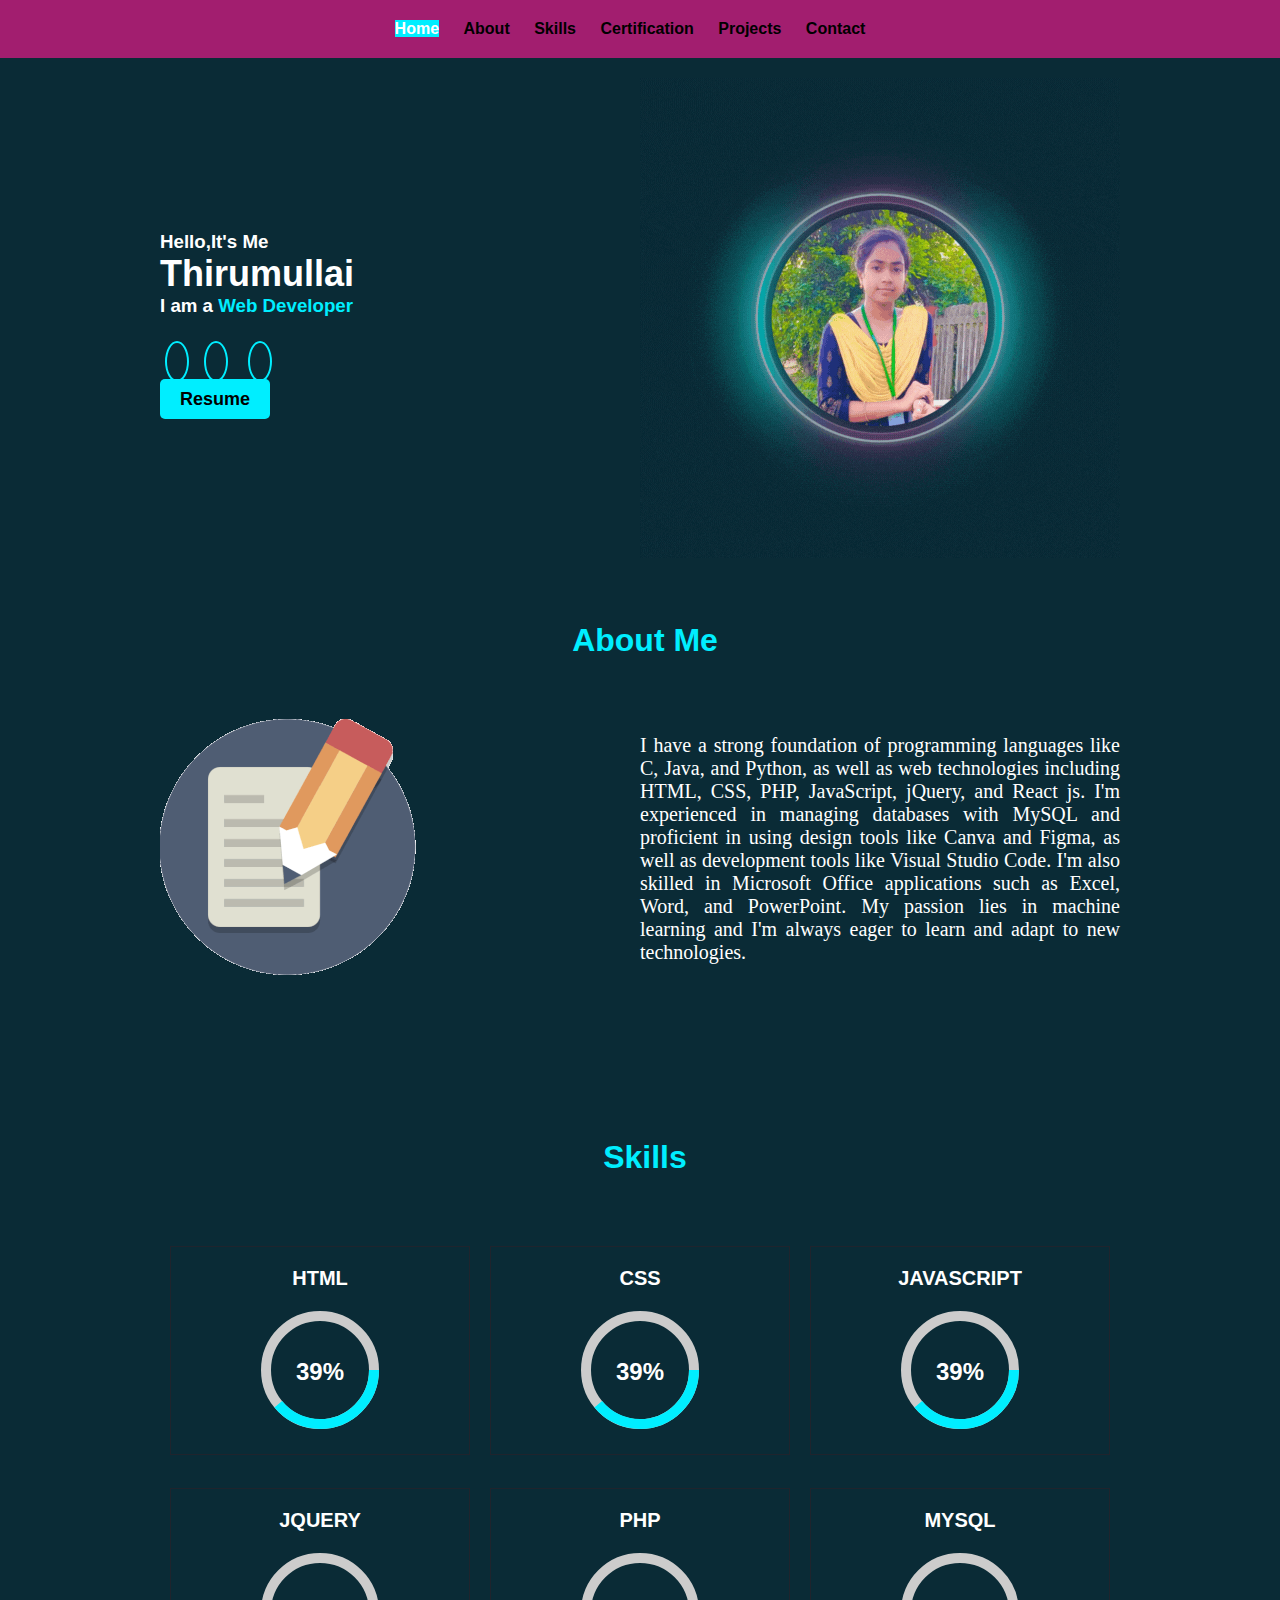
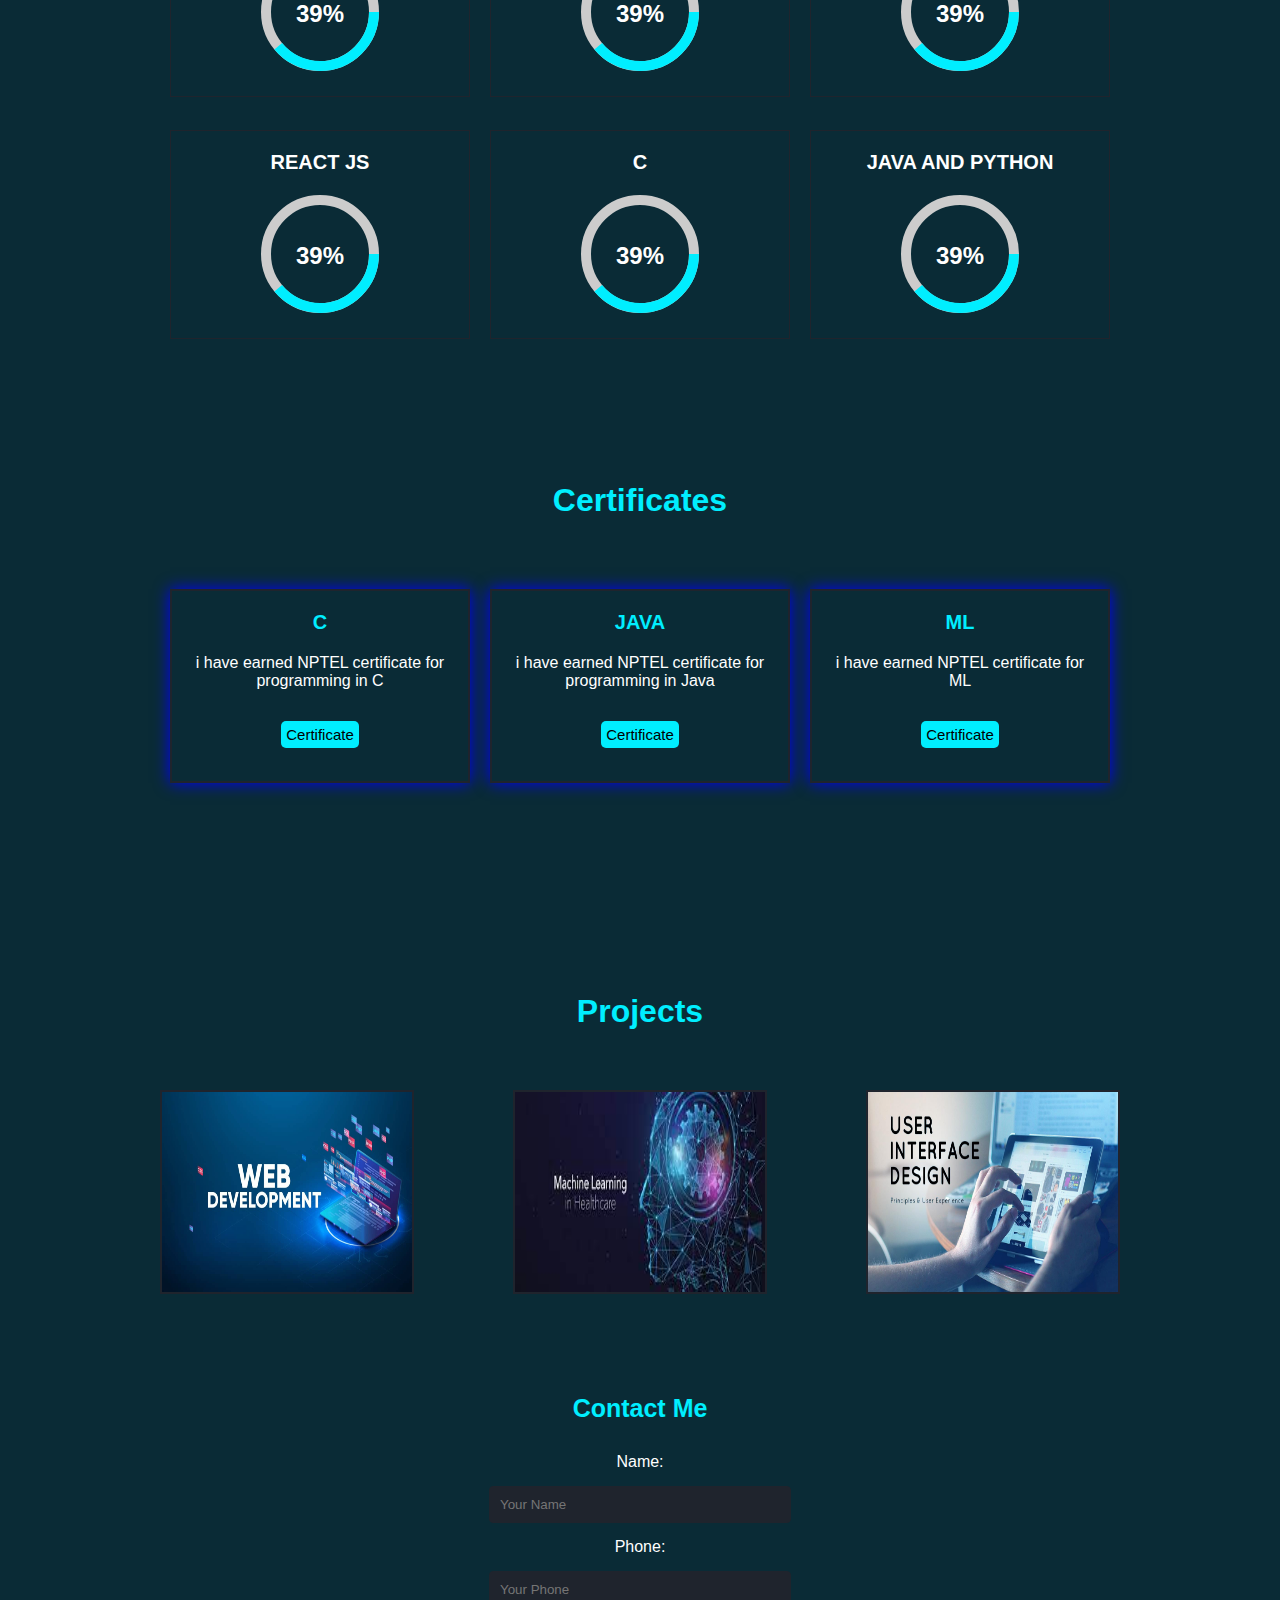
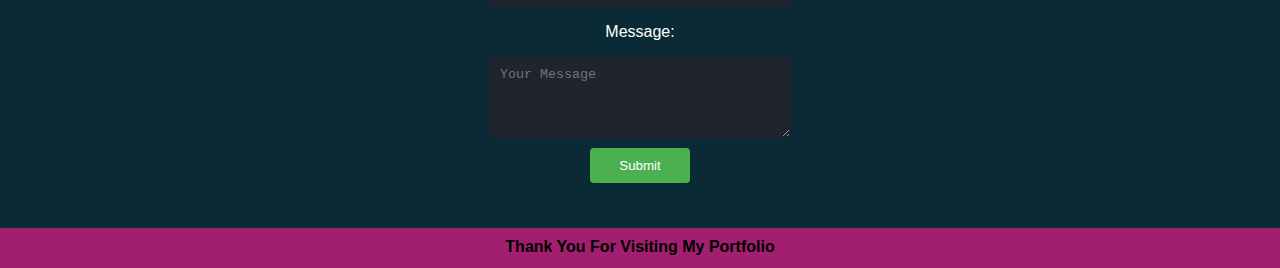
<file: portfolio/index.html>
<!DOCTYPE html>
<html lang="en">
<head>
    <meta charset="UTF-8">
    <meta name="viewport" content="width=device-width, initial-scale=1.0">
    <title>Your Portfolio</title>
    <link rel="stylesheet" type="text/css" href="css/style.css">
	<link rel="stylesheet" href="https://cdnjs.cloudflare.com/ajax/libs/font-awesome/6.4.2/css/all.min.css" integrity="sha512-z3gLpd7yknf1YoNbCzqRKc4qyor8gaKU1qmn+CShxbuBusANI9QpRohGBreCFkKxLhei6S9CQXFEbbKuqLg0DA==" crossorigin="anonymous" referrerpolicy="no-referrer" />
</head>
<body>


    <header id="sticky-header" class="header">
	
        <nav>
           <div class="topnav" id="myTopnav">
                <ul>
                    <li><a href="#home" class="btn active">Home</a></li><a href="javascript:void(0);" class="icon" onclick="myFunction()">
    <i class="fa fa-bars"></i>
  </a>
        
                    <li><a href="#about" class="btn">About</a></li>
                    <li><a href="#skills" class="btn">Skills</a></li>
                    <li><a href="#certification" class="btn">Certification</a></li>
                    <li><a href="#projects" class="btn">Projects</a></li>
                    <li><a href="#contact" class="btn">Contact</a></li>
                </ul>
				    </div>
        </nav>
		
    </header>

 <script>
        // Get the header element
        const header = document.getElementById("sticky-header");

        // Get the initial offset position of the header
        const headerOffset = header.offsetTop;

        // Function to make the header sticky
        function makeHeaderSticky() {
            if (window.pageYOffset > headerOffset) {
                header.style.position = "fixed";
                header.style.top = "0";
            } else {
                header.style.position = "static";
            }
        }

        // Attach an event listener to the window to call the function on scroll
        window.addEventListener("scroll", makeHeaderSticky);
		
function myFunction() {
  var x = document.getElementById("myTopnav");
  if (x.className === "topnav") {
    x.className += " responsive";
  } else {
    x.className = "topnav";
  }
}
</script>
 <script>
        // Add active class to the current button (highlight it)
        var btns = document.querySelectorAll(".btn");
        btns.forEach(function(btn) {
            btn.addEventListener("click", function() {
                var current = document.querySelector(".btn.active");
                if (current) {
                    current.classList.remove("active");
                }
                this.classList.add("active");
            });
        });
    </script>
    

    <section id="home" class="section">
        <div class="container">
            <div class="left">
			<div >
			    <h3>Hello,It's Me</h3>
				<h2 style="color:white;margin:0px;">Thirumullai</h2>
				<p style="font-size: 1.17em;">I am a <span id="domainDisplay" style="color:#0ef;"></span></p><br><br>
				<a href="https://www.linkedin.com/in/thirumullai-t-848a6421a"><i class="fa-brands fa-linkedin" ></i></a>
				<a href="mailto:thirumullaivalluvan@gmail.com"><i class="fa-regular fa-envelope"></i></a>
				<i class="fa-brands fa-github"></i>
				<br><br>
                 <a href="#" class="glow-button">Resume</a> 
                </div>
            </div>
            <div class="right">
               <img src="images/PIC.gif" alt="Your Photo" class="circle ">
            </div>
        </div>
    </section>

     <section class="about" id="about">
	 <div class="icon-heading" style="text-align:center;">
               <i class="fa-solid fa-user"></i>
                <h1>About Me</h1>
           </div>

        <div class="container">
		
            <div class="left">
              <img src="images/pen.gif" alt="Your Photo" class="circles ">  </div>
            <div class="right" >
			   <p style="color:white;text-align:justify;" class="about-paragraph">I have a strong foundation of programming languages like C, Java, and Python, as well as web technologies including HTML, CSS, PHP, JavaScript, jQuery, and React js. I'm experienced in managing databases with MySQL and proficient in using design tools like Canva and Figma, as well as development tools like Visual Studio Code. I'm also skilled in Microsoft Office applications such as Excel, Word, and PowerPoint. My passion lies in machine learning and I'm always eager to learn and adapt to new technologies.</p>
        
            </div>
			
        </div>
		</section>
		<script>
	
	 document.addEventListener('DOMContentLoaded', function() {
            const aboutSection = document.querySelector('.about');
            const aboutParagraph = document.querySelector('.about-paragraph');
            let loaded = false;

            const observer = new IntersectionObserver(entries => {
                if (entries[0].isIntersecting && !loaded) {
                    aboutParagraph.style.transform = 'translateX(0)';
                    loaded = true;
                    observer.disconnect();
                }
            });

            observer.observe(aboutSection);
        });
</script>

    <section id="skills" class="section">
	<div class="icon-heading" style="text-align:center;margin-top:100px;">
               <i class="fa-solid fa-laptop-code"></i>
                <h1>Skills</h1>
           </div>
       <div class="container">
        <div class="skillsection" id="html-section">
            <h2>HTML</h2>
            
			<div style="position: relative; align-items: center;">
                <svg width="120" height="120">
                    <!-- Border Circle -->
                    <circle cx="60" cy="60" r="54" style="fill: none; stroke: #ccc; stroke-width: 10; stroke-dasharray: 339.292; stroke-dashoffset: 0;"></circle>
                    <!-- Progress Circle -->
                    <circle class="progress-ring-html" cx="60" cy="60" r="54" style="fill: none; stroke:  #0ef; stroke-width: 10; stroke-dasharray: 339.292; stroke-dashoffset: 339.292; transition: stroke-dashoffset 1s;"></circle>
                </svg>
                <div class="progress-text-html" style="position: absolute; top: 0; left: 0; right: 0; bottom: 0; display: flex; align-items: center; justify-content: center; font-size: 24px; font-weight: bold; color: #333;">
                    <span class="progress-percent-html" style="color:white;">0%</span>
                </div>
            </div>
            <script>
                const htmlCircle = document.querySelector(".progress-ring-html");
                const htmlText = document.querySelector(".progress-percent-html");

                function setProgressHTML(percent) {
                    const offset = 339.292 - (3.39292 * percent);
                    htmlCircle.style.strokeDashoffset = offset;
                    htmlText.textContent = `${percent}%`;
                }

                function autoStartProgressHTML() {
                    let percent = 0;
                    const interval = setInterval(() => {
                        if (percent < 90) {  // Change 50 to the desired initial percentage
                            percent++;
                            setProgressHTML(percent);
                        } else {
                            clearInterval(interval);
                        }
                    }, 20);  // Change 20 to adjust the animation speed
                }

                window.addEventListener("load", autoStartProgressHTML);
            </script>
        </div>
        <div class="skillsection" id="css-section">
            <h2>CSS</h2>
          
			 <div style="position: relative; align-items: center;">
                <svg width="120" height="120">
                    <!-- Border Circle -->
                    <circle cx="60" cy="60" r="54" style="fill: none; stroke: #ccc; stroke-width: 10; stroke-dasharray: 339.292; stroke-dashoffset: 0;"></circle>
                    <!-- Progress Circle -->
                    <circle class="progress-ring-css" cx="60" cy="60" r="54" style="fill: none; stroke:  #0ef; stroke-width: 10; stroke-dasharray: 339.292; stroke-dashoffset: 339.292; transition: stroke-dashoffset 1s;"></circle>
                </svg>
                <div class="progress-text-css" style="position: absolute; top: 0; left: 0; right: 0; bottom: 0; display: flex; align-items: center; justify-content: center; font-size: 24px; font-weight: bold; color: #333;">
                    <span class="progress-percent-css" style="color:white;">0%</span>
                </div>
            </div>
            <script>
                const cssCircle = document.querySelector(".progress-ring-css");
                const cssText = document.querySelector(".progress-percent-css");

                function setProgressCSS(percent) {
                    const offset = 339.292 - (3.39292 * percent);
                    cssCircle.style.strokeDashoffset = offset;
                    cssText.textContent = `${percent}%`;
                }

                function autoStartProgressCSS() {
                    let percent = 0;
                    const interval = setInterval(() => {
                        if (percent < 90) {  // Change 50 to the desired initial percentage
                            percent++;
                            setProgressCSS(percent);
                        } else {
                            clearInterval(interval);
                        }
                    }, 20);  // Change 20 to adjust the animation speed
                }

                window.addEventListener("load", autoStartProgressCSS);
            </script>
      
        </div>
        <div class="skillsection" id="js-section">
            <h2>JAVASCRIPT</h2>
            <div style="position: relative; align-items: center;">
                <svg width="120" height="120">
                    <!-- Border Circle -->
                    <circle cx="60" cy="60" r="54" style="fill: none; stroke: #ccc; stroke-width: 10; stroke-dasharray: 339.292; stroke-dashoffset: 0;"></circle>
                    <!-- Progress Circle -->
                    <circle class="progress-ring-js" cx="60" cy="60" r="54" style="fill: none; stroke: #0ef; stroke-width: 10; stroke-dasharray: 339.292; stroke-dashoffset: 339.292; transition: stroke-dashoffset 1s;"></circle>
                </svg>
                <div class="progress-text-js" style="position: absolute; top: 0; left: 0; right: 0; bottom: 0; display: flex; align-items: center; justify-content: center; font-size: 24px; font-weight: bold; color: #333;">
                    <span class="progress-percent-js" style="color:white;">0%</span>
                </div>
            </div>
            <script>
                const jsCircle = document.querySelector(".progress-ring-js");
                const jsText = document.querySelector(".progress-percent-js");

                function setProgressJS(percent) {
                    const offset = 339.292 - (3.39292 * percent);
                    jsCircle.style.strokeDashoffset = offset;
                    jsText.textContent = `${percent}%`;
                }

                function autoStartProgressJS() {
                    let percent = 0;
                    const interval = setInterval(() => {
                        if (percent < 70) {  // Change 50 to the desired initial percentage
                            percent++;
                            setProgressJS(percent);
                        } else {
                            clearInterval(interval);
                        }
                    }, 20);  // Change 20 to adjust the animation speed
                }

                window.addEventListener("load", autoStartProgressJS);
            </script>
    </div>
	</section>
	<section style="margin:-67px;" id="skills" class="section">
	<div class="container">
        <div class="skillsection" id="html-section">
            <h2>JQUERY</h2>
            
			<div style="position: relative; align-items: center;">
                <svg width="120" height="120">
                    <!-- Border Circle -->
                    <circle cx="60" cy="60" r="54" style="fill: none; stroke: #ccc; stroke-width: 10; stroke-dasharray: 339.292; stroke-dashoffset: 0;"></circle>
                    <!-- Progress Circle -->
                    <circle class="progress-ring-jq" cx="60" cy="60" r="54" style="fill: none; stroke:  #0ef; stroke-width: 10; stroke-dasharray: 339.292; stroke-dashoffset: 339.292; transition: stroke-dashoffset 1s;"></circle>
                </svg>
                <div class="progress-text-jq" style="position: absolute; top: 0; left: 0; right: 0; bottom: 0; display: flex; align-items: center; justify-content: center; font-size: 24px; font-weight: bold; color: #333;">
                    <span class="progress-percent-jq" style="color:white;">0%</span>
                </div>
            </div>
            <script>
                const jqCircle = document.querySelector(".progress-ring-jq");
                const jqText = document.querySelector(".progress-percent-jq");

                function setProgressjq(percent) {
                    const offset = 339.292 - (3.39292 * percent);
                    jqCircle.style.strokeDashoffset = offset;
                    jqText.textContent = `${percent}%`;
                }

                function autoStartProgressjq() {
                    let percent = 0;
                    const interval = setInterval(() => {
                        if (percent < 70) {  // Change 50 to the desired initial percentage
                            percent++;
                            setProgressjq(percent);
                        } else {
                            clearInterval(interval);
                        }
                    }, 20);  // Change 20 to adjust the animation speed
                }

                window.addEventListener("load", autoStartProgressjq);
            </script>
        </div>
        <div class="skillsection" id="css-section">
            <h2>PHP</h2>
          
			 <div style="position: relative; align-items: center;">
                <svg width="120" height="120">
                    <!-- Border Circle -->
                    <circle cx="60" cy="60" r="54" style="fill: none; stroke: #ccc; stroke-width: 10; stroke-dasharray: 339.292; stroke-dashoffset: 0;"></circle>
                    <!-- Progress Circle -->
                    <circle class="progress-ring-php" cx="60" cy="60" r="54" style="fill: none; stroke:  #0ef; stroke-width: 10; stroke-dasharray: 339.292; stroke-dashoffset: 339.292; transition: stroke-dashoffset 1s;"></circle>
                </svg>
                <div class="progress-text-php" style="position: absolute; top: 0; left: 0; right: 0; bottom: 0; display: flex; align-items: center; justify-content: center; font-size: 24px; font-weight: bold; color: #333;">
                    <span class="progress-percent-php"style="color:white;">0%</span>
                </div>
            </div>
            <script>
                const phpCircle = document.querySelector(".progress-ring-php");
                const phpText = document.querySelector(".progress-percent-php");

                function setProgressphp(percent) {
                    const offset = 339.292 - (3.39292 * percent);
                    phpCircle.style.strokeDashoffset = offset;
                    phpText.textContent = `${percent}%`;
                }

                function autoStartProgressphp() {
                    let percent = 0;
                    const interval = setInterval(() => {
                        if (percent < 80) {  // Change 50 to the desired initial percentage
                            percent++;
                            setProgressphp(percent);
                        } else {
                            clearInterval(interval);
                        }
                    }, 20);  // Change 20 to adjust the animation speed
                }

                window.addEventListener("load", autoStartProgressphp);
            </script>
      
        </div>
        <div class="skillsection" id="js-section">
            <h2>MYSQL</h2>
            <div style="position: relative; align-items: center;">
                <svg width="120" height="120">
                    <!-- Border Circle -->
                    <circle cx="60" cy="60" r="54" style="fill: none; stroke: #ccc; stroke-width: 10; stroke-dasharray: 339.292; stroke-dashoffset: 0;"></circle>
                    <!-- Progress Circle -->
                    <circle class="progress-ring-mysql" cx="60" cy="60" r="54" style="fill: none; stroke: #0ef; stroke-width: 10; stroke-dasharray: 339.292; stroke-dashoffset: 339.292; transition: stroke-dashoffset 1s;"></circle>
                </svg>
                <div class="progress-text-mysql" style="position: absolute; top: 0; left: 0; right: 0; bottom: 0; display: flex; align-items: center; justify-content: center; font-size: 24px; font-weight: bold; color: #333;">
                    <span class="progress-percent-mysql" style="color:white;">0%</span>
                </div>
            </div>
            <script>
                const mysqlCircle = document.querySelector(".progress-ring-mysql");
                const mysqlText = document.querySelector(".progress-percent-mysql");

                function setProgressmysql(percent) {
                    const offset = 339.292 - (3.39292 * percent);
                    mysqlCircle.style.strokeDashoffset = offset;
                    mysqlText.textContent = `${percent}%`;
                }

                function autoStartProgressmysql() {
                    let percent = 0;
                    const interval = setInterval(() => {
                        if (percent < 80) {  // Change 50 to the desired initial percentage
                            percent++;
                            setProgressmysql(percent);
                        } else {
                            clearInterval(interval);
                        }
                    }, 20);  // Change 20 to adjust the animation speed
                }

                window.addEventListener("load", autoStartProgressmysql);
            </script>
    </div>
    </section>
	<section id="skills" class="section" style="margin:-67px;">
       <div class="container">
        <div class="skillsection" id="html-section">
            <h2>REACT JS</h2>
            
			<div style="position: relative; align-items: center;">
                <svg width="120" height="120">
                    <!-- Border Circle -->
                    <circle cx="60" cy="60" r="54" style="fill: none; stroke: #ccc; stroke-width: 10; stroke-dasharray: 339.292; stroke-dashoffset: 0;"></circle>
                    <!-- Progress Circle -->
                    <circle class="progress-ring-react" cx="60" cy="60" r="54" style="fill: none; stroke: #0ef; stroke-width: 10; stroke-dasharray: 339.292; stroke-dashoffset: 339.292; transition: stroke-dashoffset 1s;"></circle>
                </svg>
                <div class="progress-text-react" style="position: absolute; top: 0; left: 0; right: 0; bottom: 0; display: flex; align-items: center; justify-content: center; font-size: 24px; font-weight: bold; color: #333;">
                    <span class="progress-percent-react" style="color:white;">0%</span>
                </div>
            </div>
            <script>
                const reactCircle = document.querySelector(".progress-ring-react");
                const reactText = document.querySelector(".progress-percent-react");

                function setProgressreact(percent) {
                    const offset = 339.292 - (3.39292 * percent);
                    reactCircle.style.strokeDashoffset = offset;
                    reactText.textContent = `${percent}%`;
                }

                function autoStartProgressreact() {
                    let percent = 0;
                    const interval = setInterval(() => {
                        if (percent < 50) {  // Change 50 to the desired initial percentage
                            percent++;
                            setProgressreact(percent);
                        } else {
                            clearInterval(interval);
                        }
                    }, 20);  // Change 20 to adjust the animation speed
                }

                window.addEventListener("load", autoStartProgressreact);
            </script>
        </div>
        <div class="skillsection" id="css-section">
            <h2>C</h2>
          
			 <div style="position: relative; align-items: center;">
                <svg width="120" height="120">
                    <!-- Border Circle -->
                    <circle cx="60" cy="60" r="54" style="fill: none; stroke: #ccc; stroke-width: 10; stroke-dasharray: 339.292; stroke-dashoffset: 0;"></circle>
                    <!-- Progress Circle -->
                    <circle class="progress-ring-c" cx="60" cy="60" r="54" style="fill: none; stroke:  #0ef; stroke-width: 10; stroke-dasharray: 339.292; stroke-dashoffset: 339.292; transition: stroke-dashoffset 1s;"></circle>
                </svg>
                <div class="progress-text-c" style="position: absolute; top: 0; left: 0; right: 0; bottom: 0; display: flex; align-items: center; justify-content: center; font-size: 24px; font-weight: bold; color: #333;">
                    <span class="progress-percent-c" style="color:white;">0%</span>
                </div>
            </div>
            <script>
                const cCircle = document.querySelector(".progress-ring-c");
                const cText = document.querySelector(".progress-percent-c");

                function setProgressc(percent) {
                    const offset = 339.292 - (3.39292 * percent);
                    cCircle.style.strokeDashoffset = offset;
                    cText.textContent = `${percent}%`;
                }

                function autoStartProgressc() {
                    let percent = 0;
                    const interval = setInterval(() => {
                        if (percent < 80) {  // Change 50 to the desired initial percentage
                            percent++;
                            setProgressc(percent);
                        } else {
                            clearInterval(interval);
                        }
                    }, 20);  // Change 20 to adjust the animation speed
                }

                window.addEventListener("load", autoStartProgressc);
            </script>
      
        </div>
		<div class="skillsection" id="css-section">
            <h2>JAVA AND PYTHON</h2>
          
			 <div style="position: relative; align-items: center;">
                <svg width="120" height="120">
                    <!-- Border Circle -->
                    <circle cx="60" cy="60" r="54" style="fill: none; stroke: #ccc; stroke-width: 10; stroke-dasharray: 339.292; stroke-dashoffset: 0;"></circle>
                    <!-- Progress Circle -->
                    <circle class="progress-ring-jp" cx="60" cy="60" r="54" style="fill: none; stroke: #0ef; stroke-width: 10; stroke-dasharray: 339.292; stroke-dashoffset: 339.292; transition: stroke-dashoffset 1s;"></circle>
                </svg>
                <div class="progress-text-jp" style="position: absolute; top: 0; left: 0; right: 0; bottom: 0; display: flex; align-items: center; justify-content: center; font-size: 24px; font-weight: bold; color: #333;">
                    <span class="progress-percent-jp" style="color:white;">0%</span>
                </div>
            </div>
            <script>
                const jpCircle = document.querySelector(".progress-ring-jp");
                const jpText = document.querySelector(".progress-percent-jp");

                function setProgressjp(percent) {
                    const offset = 339.292 - (3.39292 * percent);
                    jpCircle.style.strokeDashoffset = offset;
                    jpText.textContent = `${percent}%`;
                }

                function autoStartProgressjp() {
                    let percent = 0;
                    const interval = setInterval(() => {
                        if (percent < 70) {  // Change 50 to the desired initial percentage
                            percent++;
                            setProgressjp(percent);
                        } else {
                            clearInterval(interval);
                        }
                    }, 20);  // Change 20 to adjust the animation speed
                }

                window.addEventListener("load", autoStartProgressjp);
            </script>
      
        </div>
		</section>

    <section id="certification" class="section">
	<div class="icon-heading" style="text-align:center;margin-top:100px;">
          
                <h1>Certificates</h1>
           </div>
        <div class="container">
            
        <div class="certificate">
            <h2>C</h2>
            <p>i have earned NPTEL certificate for programming in C</p><br><br>
			<a href="#" class="glow-button" id= "showImage">Certificate</a> 
    <script>
      
document.getElementById('showImage').addEventListener('click', function() {
    // Create a new window or tab to display the image
    var newWindow = window.open('', '', 'width=400,height=400');
    
    // Specify the URL of the image you want to display
    var imageUrl = 'images/c.jpg';

    // Create an image element and set its source attribute
    var imageElement = document.createElement('img');
    imageElement.src = imageUrl;
	imageElement.width = 400; 
	imageElement.height = 400;

    // Append the image element to the new window's document
    newWindow.document.body.appendChild(imageElement);
});
</script>
        </div>
		
        <div class="certificate">
            <h2>JAVA</h2>
            <p>i have earned NPTEL certificate for programming in Java</p><br><br>
			<a href="#" class="glow-button" id= "image">Certificate</a> 
			<script>
      
document.getElementById('image').addEventListener('click', function() {
    // Create a new window or tab to display the image
    var newWindow = window.open('', '', 'width=400,height=400');
    
    // Specify the URL of the image you want to display
    var imageUrl = 'images/java.jpg';

    // Create an image element and set its source attribute
    var imageElement = document.createElement('img');
    imageElement.src = imageUrl;
	imageElement.width = 400; 
	imageElement.height = 400;

    // Append the image element to the new window's document
    newWindow.document.body.appendChild(imageElement);
});
      </script>
        </div>
		  <div class="certificate">
            <h2>ML</h2>
            <p>i have earned NPTEL certificate for ML</p><br><br>
			<a href="#" class="glow-button" id= "show">Certificate</a> 
			 <script>
      
document.getElementById('show').addEventListener('click', function() {
    // Create a new window or tab to display the image
    var newWindow = window.open('', '', 'width=400,height=400');
    
    // Specify the URL of the image you want to display
    var imageUrl = 'images/m.jpg';

    // Create an image element and set its source attribute
    var imageElement = document.createElement('img');
    imageElement.src = imageUrl;
	imageElement.width = 400; 
	imageElement.height = 400; 

    // Append the image element to the new window's document
    newWindow.document.body.appendChild(imageElement);
});
</script>
        </div>
   
            <!-- Add content for the Certification section -->
        </div>
    </section>

    <section id="projects" class="section">
	<div class="icon-heading" style="text-align:center;margin-top:100px;">
               
                <h1>Projects</h1>
           </div>
        <div class="container">
               
        <div class="project" >
           <img src="images/web.jpg" alt="Your Photo" class="pro" >
		    <div class="caption">I have successfully completed the web development project on <b>Online Hospital Management System </b></div>
    
        </div>
        <div class="project" >
           <img src="images/ml.jpg" alt="Your Photo"  class="pro" >
			 <div class="caption">I have successfully completed the ML project for<b> OnlineDisease Prediction System</b></div>
        </div> 
        <div class="project">
            <img src="images/ui.jpg" alt="Your Photo" class="pro" >
			 <div class="caption">Designed and prototyped the user interface for <b>Food Ordering App</b></div>
        </div>
        </div>
    </section>

    <section id="contact" class="section">
        <div >
            <h2>Contact Me</h2>
            <!-- Add content for the Contact section -->
			<form method="post" action="process_form.php" class="containers">
            <label for="name">Name:</label>
            <input type="text" id="name" name="name" placeholder="Your Name" required>

            <label for="phone">Phone:</label>
            <input type="tel" id="phone" name="phone" placeholder="Your Phone" required>

            <label for="message">Message:</label>
            <textarea id="message" name="message" rows="4" placeholder="Your Message" required></textarea>

            <input type="submit" value="Submit" >
        </form>
        </div>
    </section>

    <footer>
        <div  style="text-align:center;" >
            <p style="padding:10px 30px ;"><b>Thank You For Visiting My Portfolio</b></p>
        </div>
    </footer>
	<script>
	

        const domains = ["Web Developer", "C Developer", "UI Designer"];
        const domainDisplay = document.getElementById("domainDisplay");
        
        let currentIndex = 0;
        
        function displayNextDomain() {
            domainDisplay.textContent = domains[currentIndex];
            currentIndex = (currentIndex + 1) % domains.length;
        }
        
        // Display the first domain immediately
        displayNextDomain();
        
        // Set an interval to display domains one by one
        setInterval(displayNextDomain, 2000); // Change the time interval (in milliseconds) as per your preference
    </script>
	
</body>
</html>
</file>
<file: portfolio/css/style.css>
/* Reset some default styles */
body, h1, h2, h3, p, ul, li {
    margin: 0;
    padding: 0;
}
@media (max-width: 481px) {
  html {
    font-size: 60%;
  }
}


/* Basic styling for the body */
body {
    font-family: Arial, sans-serif;
    background-color:#0A2B36;
	
	
}

/* Header styles with gradient background */
.header {
    background-color:#A21E6F;
    text-align: center;
    padding: 20px 0;
	 
    
}

nav ul {
    list-style: none;
	
}

nav ul li {
    display: inline;
    margin-right: 20px;
}

nav a {
    text-decoration: none;
    outline: none;
    font-weight: bold;
    color:black;
}

nav a:hover {
    color: #ff8c00;
}

/* Container styles */
.container {
    max-width: 960px;
    margin: 0 auto;
    padding: 20px;
   
   
}

/* Section styles */
.section {
    padding: 40px 0;
}

/* Section headings */
.section h2 {
    font-size: 36px;
    margin-bottom: 20px;
    color: #0ef;
}

/* Footer styles */
footer {
    
	background-color:#A21E6F; 
	width:100%;
	height:40px;
}
/* Other CSS styles... */

/* Home section styles */
.container {
    display: flex;
    align-items: center;
	margin-top:-40px;
   
   
}.container {
    display: flex;
    align-items: center;
	margin-top:-40px;
   
   
}

.left {
    flex: 1;
	font-weight: bold;
	color:white;    
	
}

.right {
    flex: 1;
    text-align: center;
	
	
}

.circle{
	height:100%;
	width:100%;
	object-fit: cover;
}

 /*.circle {
            width: 150px;
            height: 150px;
            border-radius: 50%;
            background-color: transparent;
            animation: pulse-border 2s linear infinite;
        }

        @keyframes pulse-border {
            0% {
                box-shadow: 0 0 20px #FF5733, 0 0 20px #FF5733, 0 0 20px #FF5733, 0 0 20px #FF5733;
                transform: scale(1);
            }
            50% {
                box-shadow: 0 0 20px #33FF57, 0 0 20px #33FF57, 0 0 20px #33FF57, 0 0 20px #33FF57;
                transform: scale(1.05);
            }
            100% {
                box-shadow: 0 0 20px #5733FF, 0 0 20px #5733FF, 0 0 20px #5733FF, 0 0 20px #5733FF;
                transform: scale(1);
            }
        } */
	.fa-linkedin{
			color:#0ef;
			border:2px solid #0ef;
			border-radius:50%;
			padding:10px;
			margin:5px;
            
}
.fa-linkedin:hover{
	box-shadow: 0 0 10px #0ef
}
			
		
   .fa-envelope{
	   color:#0ef;
			border:2px solid #0ef;
			border-radius:50%;
			padding:10px;
			margin:10px;
		}
		.fa-envelope:hover{
	box-shadow: 0 0 10px #0ef
}
    .fa-github
	{
	   color:#0ef;
			border:2px solid #0ef;
			border-radius:50%;
			padding:10px;
			margin:10px;
		}
		 .fa-github:hover{
	box-shadow: 0 0 10px #0ef
}
		.container {
    display: flex;
    justify-content: space-between;
}

.skillsection {
    flex: 1;
    padding: 20px;
    border: 1px solid #1f242d;
    margin: 10px;
    text-align: center;
}
.skillsection h2 {
	color:white;
	font-size:20px;
}
 .glow-button {
            
            padding: 10px 20px;
            background-color: #0ef;
            color: black;
            text-decoration: none;
            border: none;
            border-radius: 5px;
            font-size: 18px;
            text-align: center;
            transition: background-color 0.3s ease;
        }

        .glow-button:hover {
            animation: glow 1s infinite;
        }

        @keyframes glow {
            0% {
                background-color: #0ef;
                box-shadow: 0 0 5px #0ef;
            }
            50% {
                background-color: #0ef;
                box-shadow: 0 0 20px #0ef;
            }
            100% {
                background-color:#0ef;
                box-shadow: 0 0 5px #0ef;
            }
        }
		/* Define the active class to style the active menu item */
.icon-heading {
    margin-bottom: 80px;
    display: flex;
    align-items: center; /* Vertically center the icon and heading */
    justify-content: center; 
	color:#0ef;/* Horizontally center the icon and heading */
}

.icon-heading i {
    margin-right: 10px;
    font-size:20px;	/* Add some spacing between the icon and heading */
}
.about-paragraph {
    transform: translateX(-100%);
    transition: transform 0.5s ease-in-out;
	font-family: "Times New Roman", Times, serif;
	font-size:20px;
}

.about.active .about-paragraph {
    transform: translateX(0);
}
.certificate{
	 flex: 1;
    padding: 20px;
    border: 2px solid #1f242d;
	height:150px;
    margin: 10px;
    text-align: center;
	color:white;
	 box-shadow: 0 0 15px blue;
}
   .certificate h2 {
	color:#0ef;
	font-size:20px;
   }

.certificate a{
	padding:5px;
	font-size:15px;
}

.pro{
	height:200px;
		width:250px;
	}
	
	 .project{
      position: relative;
      height:200px;
	  width:250px;
	  border: 2px solid #1f242d;
      overflow: hidden;
    }

    .project img {
      display: block;
    }

    .caption {
      position: absolute;
      bottom: -100%; /* Initially, the caption is hidden below the container */
      left: 0;
      width: 100%;
      background-color:#0ef; /* Background color for the caption */
      color: black;
      text-align: center;
      transition: bottom 0.3s; /* Smooth transition for the caption */
    }

    .project:hover .caption {
      bottom: 0; /* Slide the caption up to its original position when hovered */
    }
	



form {
    display: flex;
    flex-direction: column;
    align-items: center;
}

label {
    margin: 10px 0;
	color:white;
}

input, textarea {
    width: 100%;
    padding: 10px;
    margin: 5px 0;
    border: 1px solid #1f242d;
    border-radius: 4px;
	background-color:#1f242d;
}

input[type="submit"] {
    background: #4CAF50;
    color: white;
    border: none;
    width:100px;
    border-radius: 4px;
    cursor: pointer;
}

input[type="submit"]:hover {
    background: #45a049;
}
.containers {

   
	margin:0px 500px;
   
}
#contact h2
{
	text-align:center;
	font-size:25px;
}
  

 #sticky-header.sticky {
  position: fixed;
  
 }
 #sticky-header {
            
            width: 100%;
            z-index: 1000; /* A high value to place it in front of the content */
        }
		 .topnav .icon {
            display: none;
        }

        @media screen and (max-width: 600px) {
            .topnav li:not(:first-child) {display: none;}
            .topnav a.icon {
                float: right;
                display: block;
				 
				
            }
        }
		

        @media screen and (max-width: 600px) {
            .topnav.responsive li {
                float: none;
                display: block;
                text-align: left;
				
            }
        }

.active, .btn:hover {
  background-color: #0ef;
  color: white;
}
@media (max-width: 481px) {
    .containers {
        max-width: 100%; /* Adjust the maximum width as needed */
        margin: 0 20px; /* Adjust the margin as needed */
    }

    label {
        width: 100%; /* Make labels full-width */
    }
}
@media (max-width: 481px) {
    #contact h2 {
        font-size:10px;
	/* Adjust the maximum width as needed */
    }
}
@media (max-width: 481px) {
    .container {
        flex-direction: column; /* Stack .left and .right on top of each other */
    }

    .left {
        order: 1; /* Move .left below .right in the stacking order */
        text-align: center; /* Center-align text */
    }

    .right {
        order: 2; /* Move .right above .left in the stacking order */
    }

    .circle {
        width: 80%; /* Reduce the image width for smaller screens */
        height: auto; /* Allow the height to adjust proportionally */
        margin: 10px 0; /* Add margin for spacing between elements */
    }
}
@media (max-width: 1115px) {
    .container {
        flex-direction: column;
    }

    .left, .right {
        order: initial; /* Reset the order to its default value */
    }

    .circle {
        width: 60%; /* Adjust image width for screens between 481px and 619px */
        height: auto;
        margin: 10px 0;
    }
}
@media (max-width: 1115px) {
    .containers {
        max-width: 50%; /* Adjust the maximum width as needed */
        margin: auto;/* Adjust the margin as needed */
    }

   input, textarea { {
        width: 20%; /* Make labels full-width */
    }
}
</file>
